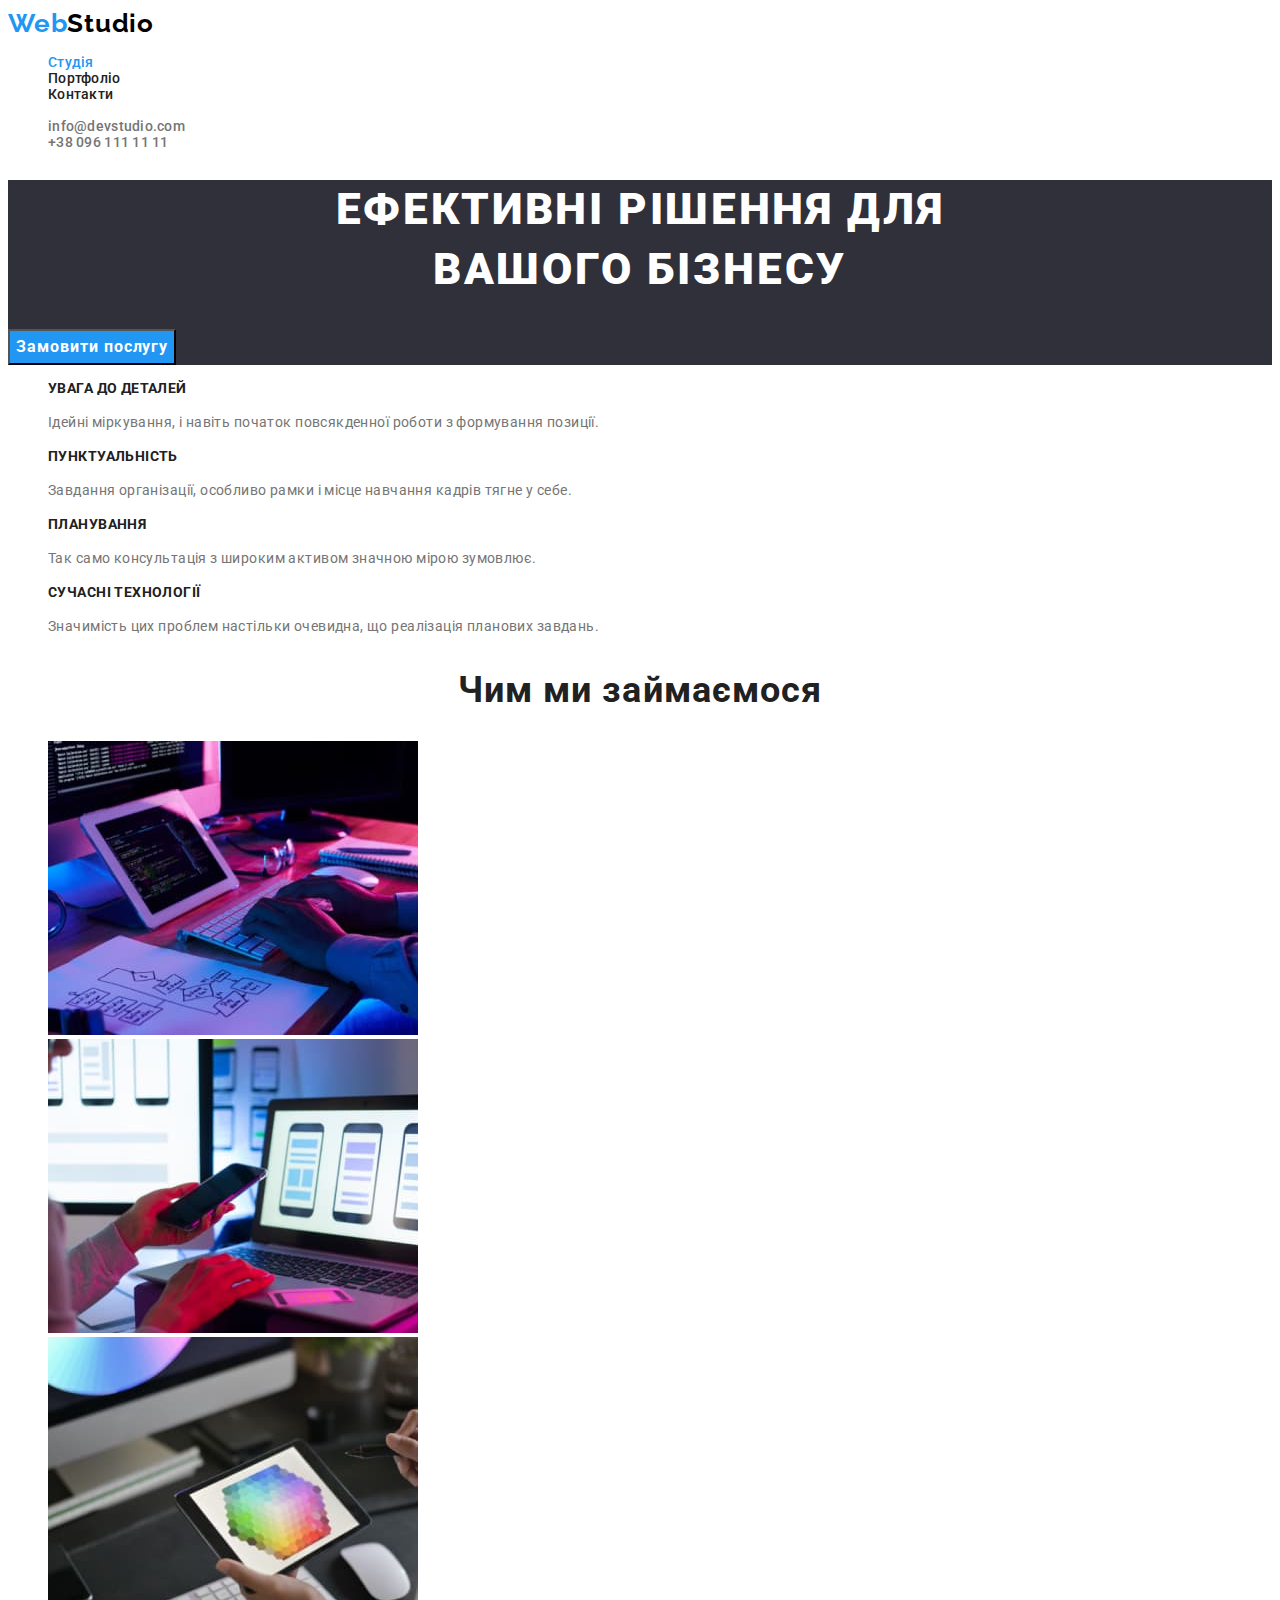
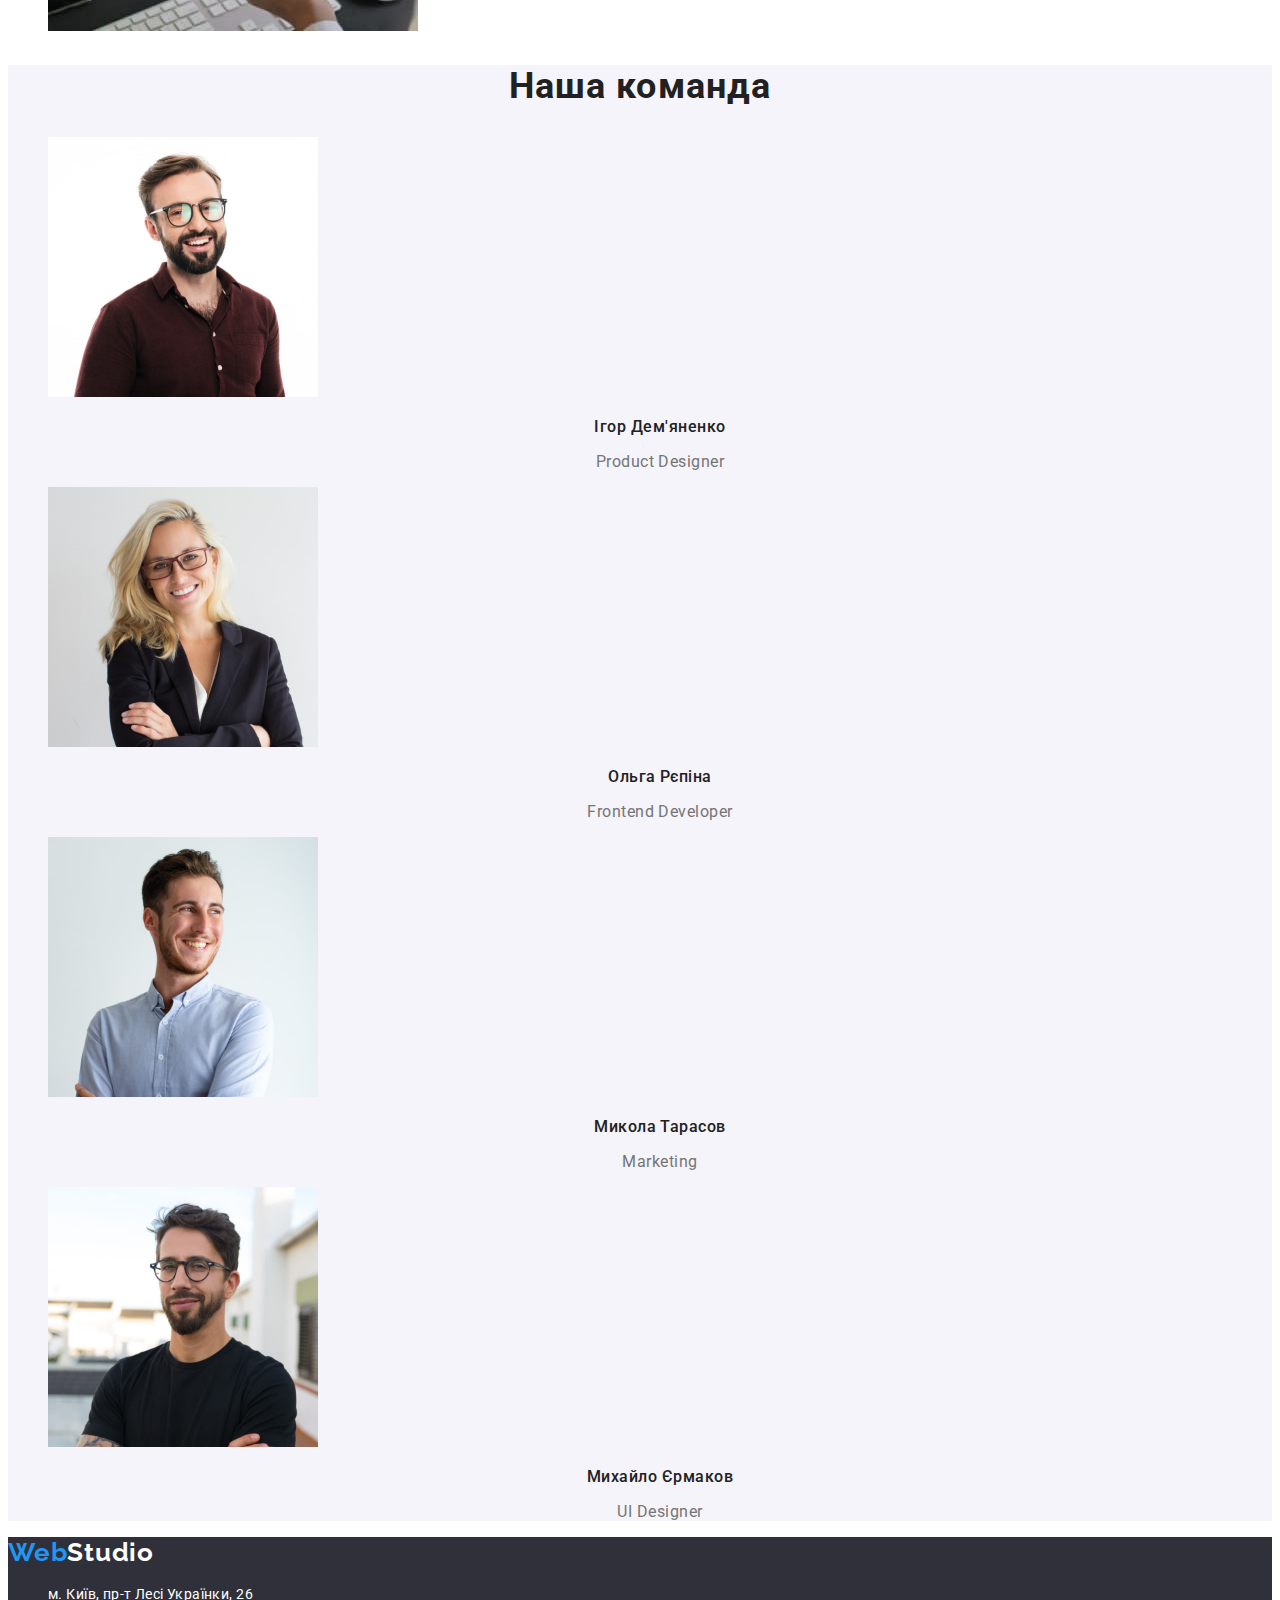
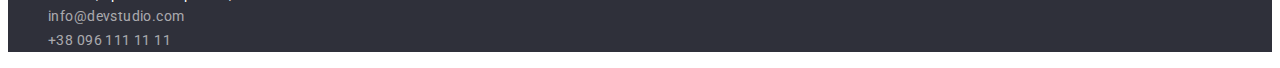
<file: index.html>
<!DOCTYPE html>
<html lang="uk">
<head>
    <meta charset="UTF-8">
    <meta http-equiv="X-UA-Compatible" content="IE=edge">
    <meta name="viewport" content="width=device-width, initial-scale=1.0">
    <title>WebStudio</title>
    <link rel="stylesheet" href="css/style.css">
    <link href="https://fonts.googleapis.com/css2?family=Raleway:wght@700&family=Roboto:wght@400;500;700;900&display=swap" rel="stylesheet">
</head>
<body>
    <header>
        <!-- Logo -->
        <div class="logo">
            <a href="./index.html" class="logo-first">Web<span class="logo-end">Studio</span></a>
        </div>
        <!-- Navigation -->
        <nav>
            <ul class="site-nav">
                <li class="nav-li"><a href="./index.html" class="link current">Студія</a></li>
                <li class="nav-li"><a href="./portfolio.html" class="link">Портфоліо</a></li>
                <li class="nav-li"><a href="./contacts.html" class="link">Контакти </a></li>
            </ul>
        </nav>
        <!-- Contacts -->
        <ul class="site-nav">
            <li class="contacts-li"><a href="mailto:info@devstudio.com" class="contacts-link">info@devstudio.com</a></li>
            <li class="contacts-li"><a href="tel:+380961111111" class="contacts-link">+38 096 111 11 11</a></li>
        </ul>
    </header>
    <main>
        <!-- Hero section -->
        <section class="hero-section">
            <h1 class="hero-title">Ефективні рішення для <br> вашого бізнесу</h1>
            <button class="button hero-button">Замовити послугу</button>
        </section>
        <!-- About -->
        <section class="about">
            <ul class="about-list">
                <li class="about-item">
                    <h2 class="about-title">УВАГА ДО ДЕТАЛЕЙ</h2>
                    <p class="about-text">Ідейні міркування, і навіть початок повсякденної роботи з формування позиції.</p>
                </li>
                <li class="about-item">
                    <h2 class="about-title">ПУНКТУАЛЬНІСТЬ</h2>
                    <p class="about-text">Завдання організації, особливо рамки і місце навчання кадрів тягне у себе.</p>
                </li>
                <li class="about-item">
                    <h2 class="about-title">ПЛАНУВАННЯ</h2>
                    <p class="about-text"> Так само консультація з широким активом значною мірою зумовлює.</p>
                </li>
                <li class="about-item">
                    <h2 class="about-title">СУЧАСНІ ТЕХНОЛОГІЇ</h2>
                    <p class="about-text">Значимість цих проблем настільки очевидна, що реалізація планових завдань.</p>
                </li>
            </ul>
        </section>
        <!-- What we do -->
        <section class="profile">
            <h2 class="profile-title">Чим ми займаємося</h2>
            <ul class="profile-list">
                <li class="profile-item"><img src="images/box-1.jpg" alt="keyboard" width="370" height="294"></li>
                <li class="profile-item"><img src="images/box-2.jpg" alt="mobile" width="370" height="294"></li>
                <li class="profile-item"><img src="images/box-3.jpg" alt="tablet" width="370" height="294"></li>
            </ul>
        </section>
        <!-- Our team -->
        <section class="team">
            <h2 class="team-title">Наша команда</h2>
            <ul class="team-list">
                <li>
                    <img src="./images/product-designer.jpg" alt="Product Designer" width="270" height="260">
                    <h3 class="team-name" lang="uk">Ігор Дем'яненко</h3>
                    <p class="team-position" lang="en">Product Designer</p>
                </li>
                <li>
                    <img src="./images/frontend-developer.jpg" alt="Frontend Developer" width="270" height="260">
                    <h3 class="team-name" lang="uk">Ольга Рєпіна</h3>
                    <p class="team-position" lang="en">Frontend Developer</p>
                </li>
                <li>
                    <img src="./images/marketing.jpg" alt="Marketing" width="270" height="260">
                    <h3 class="team-name" lang="uk">Микола Тарасов</h3>
                    <p class="team-position" lang="en">Marketing</p>
                </li>
                <li>
                    <img src="./images/ui-designer.jpg" alt="UI Designer" width="270" height="260">
                    <h3 class="team-name" lang="uk">Михайло Єрмаков</h3>
                    <p class="team-position" lang="en">UI Designer</p>
                </li>
            </ul>
        </section>
    </main>
    <footer>
        <!-- Footer logo -->
        <div class="footer">
         <div class="logo">
        <a href="./index.html" class="logo-first">Web<span class="footer-end">Studio</span></a>
        </div>
        <!-- Footer adress -->
         <address>
        <ul class="footer-list">
            <li><a href="https://goo.gl/maps/C7pXMFegKn5EvWC58" class="adress-link" target="_blank" rel="noreferrer noopener"> м. Київ, пр-т Лесі Українки, 26 </a></li>
            <li><a href="mailto:info@devstudio.com" class="footer-contacts">info@devstudio.com</a></li>
            <li><a href="tell:+380961111111" class="footer-contacts">+38 096 111 11 11</a></li>
        </ul>
        </address>
        </div>
    </footer>
</body>
</html>
</file>
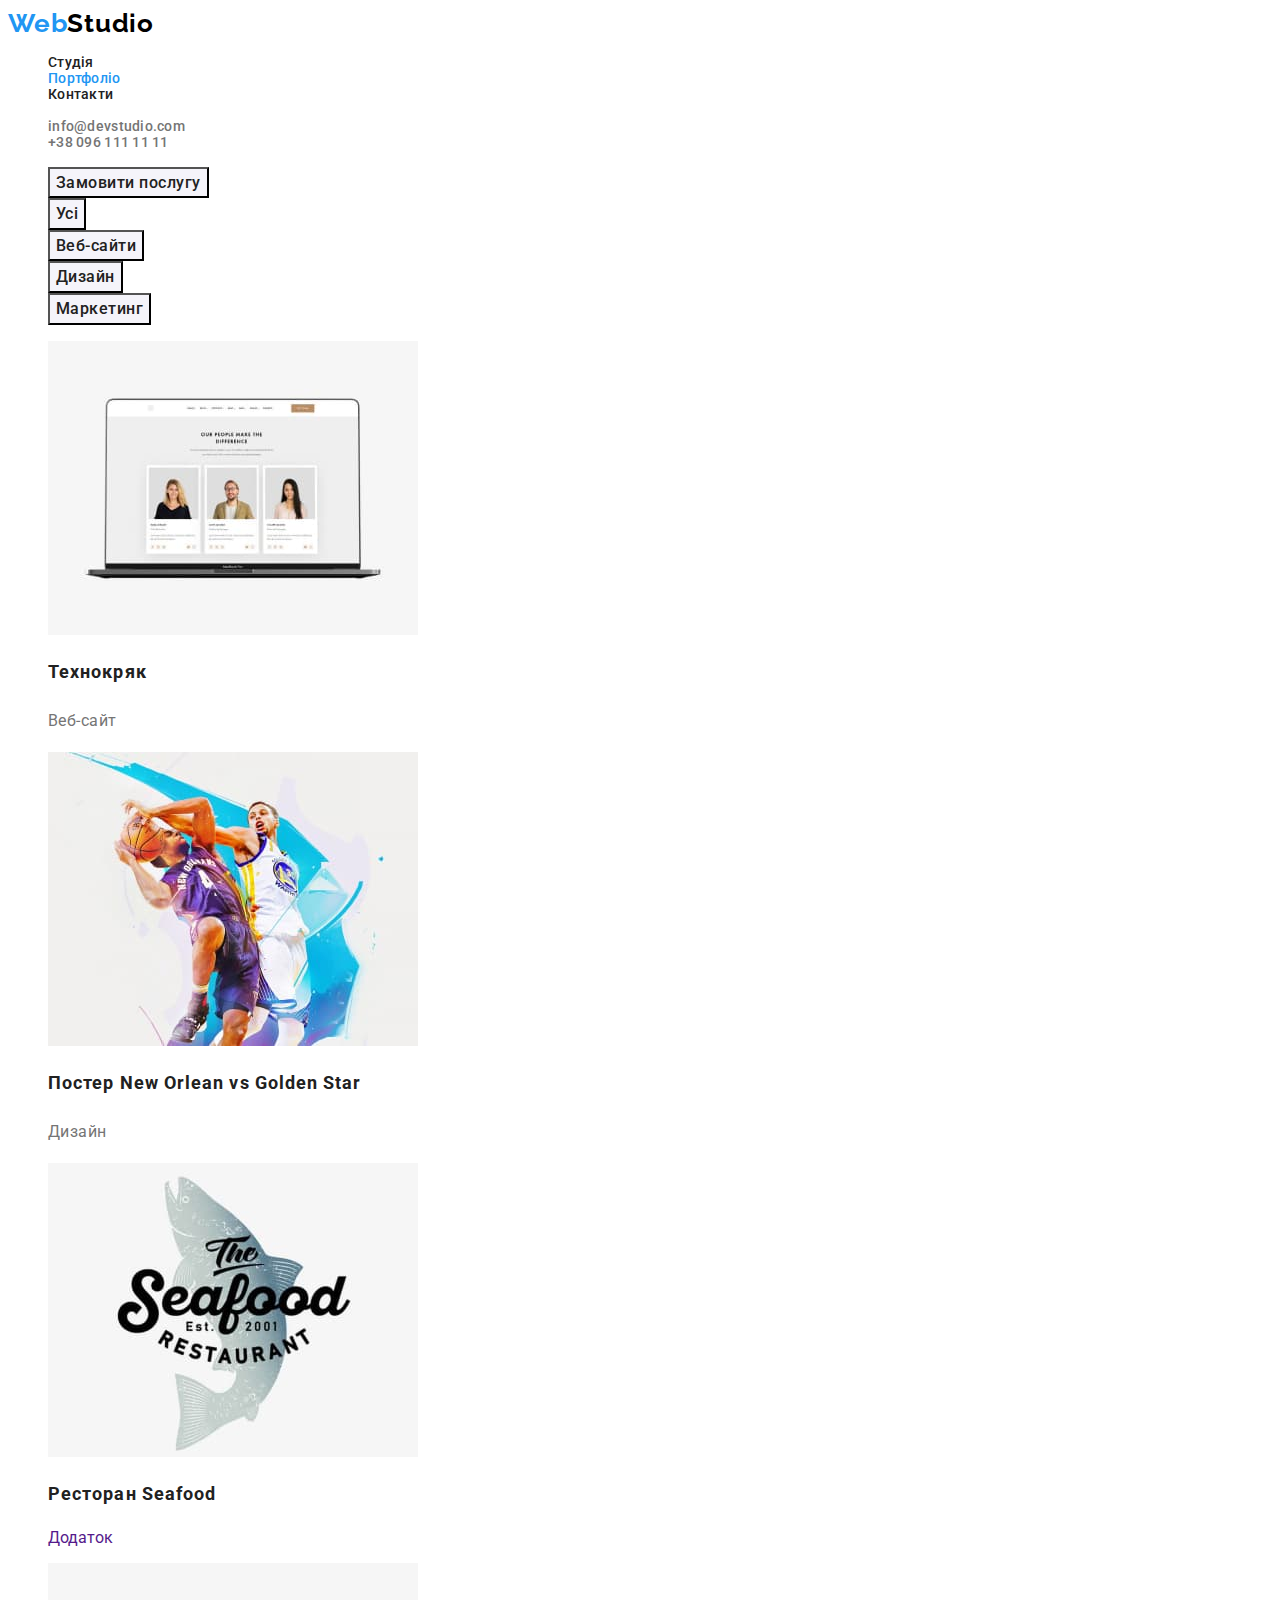
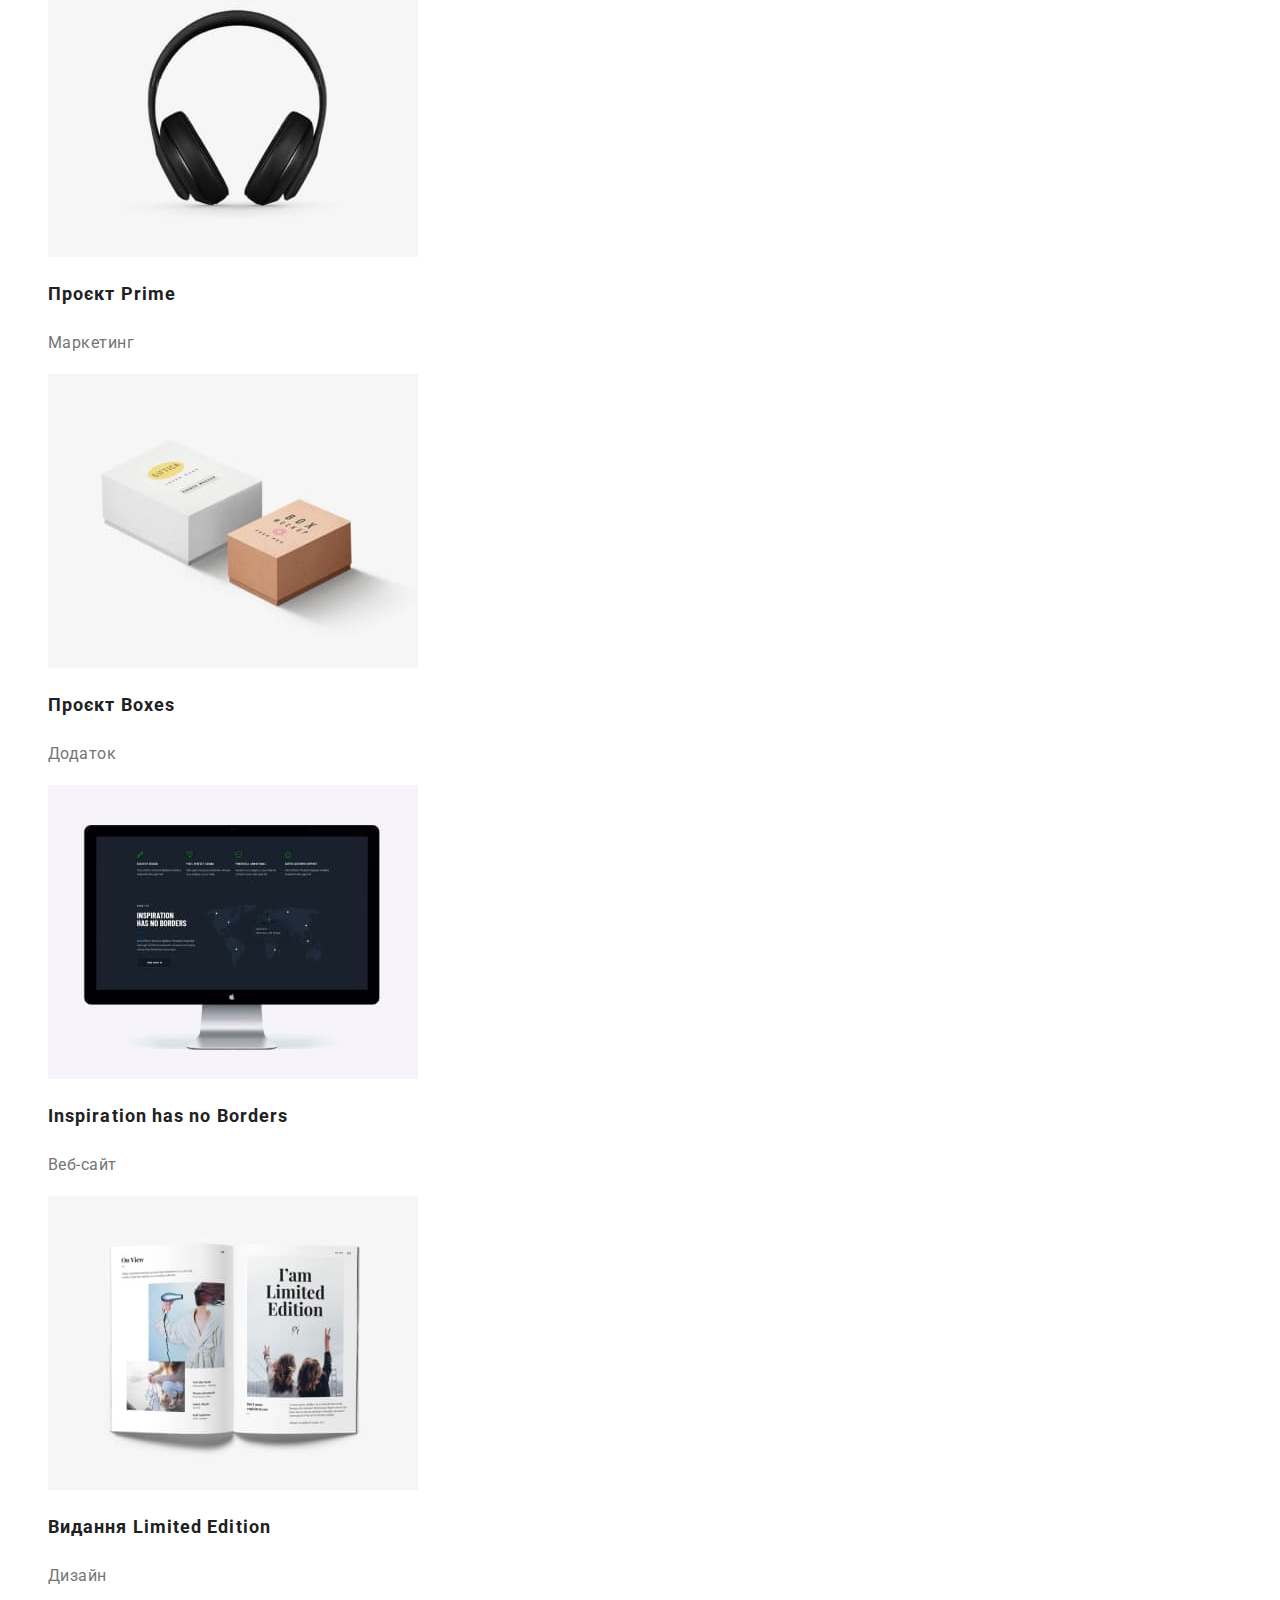
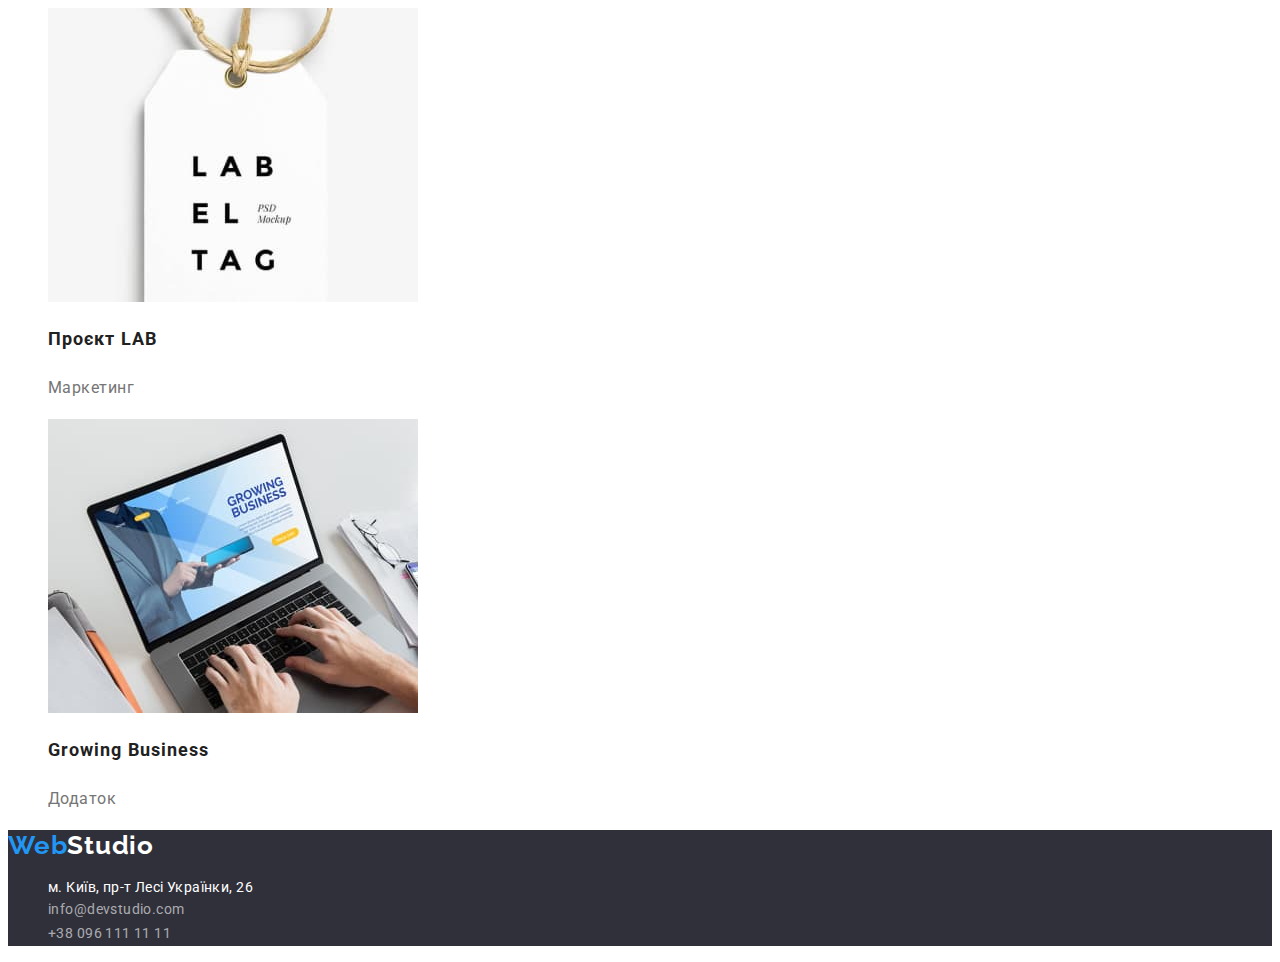
<file: portfolio.html>
<!DOCTYPE html>
<html lang="uk">
<head>
    <meta charset="UTF-8">
    <meta http-equiv="X-UA-Compatible" content="IE=edge">
    <meta name="viewport" content="width=device-width, initial-scale=1.0">
    <title>WebStudio Portfolio</title>
    <link rel="stylesheet" href="css/style.css">
    <link href="https://fonts.googleapis.com/css2?family=Raleway:wght@700&family=Roboto:wght@400;500;700;900&display=swap" rel="stylesheet">
</head>
<body>
    <header>
        <!-- Logo -->
        <div class="logo">
        <a href="./index.html" class="logo-first">Web<span class="logo-end">Studio</span></a>
        </div>
        <!-- Navigation -->
        <nav>
            <ul class="site-nav">
                <li class="nav-li"><a href="./index.html" class="link">Студія</a></li>
                <li class="nav-li"><a href="./portfolio.html" class="link current">Портфоліо</a></li>
                <li class="nav-li"><a href="./contacts.html" class="link">Контакти </a></li>
            </ul>
        </nav>
        <!-- Contacts -->
        <ul class="site-nav">
            <li class="contacts-li"><a href="mailto:info@devstudio.com" class="contacts-link">info@devstudio.com</a></li>
            <li class="contacts-li"><a href="tel:+380961111111" class="contacts-link">+38 096 111 11 11</a></li>
        </ul>
    </header>
    <main>
        <section>
        <h1 hidden>Портфоліо</h1>
        <!-- Button filter -->
        <ul class="filter">
            <li><button class="button filter-button">Замовити послугу</button></li>
            <li><button class="button filter-button">Усі</button></li>
            <li><button class="button filter-button">Веб-сайти</button></li>
            <li><button class="button filter-button">Дизайн</button></li>
            <li><button class="button filter-button">Маркетинг</button></li>
        </ul>
        <!-- Portfolio -->
            <ul class="portfolio-list">
                <li class="portfolio-item"> 
                    <a href="" class="portfolio-link">
                    <img src="./images/techno.jpg" alt="technokrjak" width="370" height="294">
                    <h2 class="list-title">Технокряк</h2>
                    <p class="list-text" lang="uk">Веб-сайт</p>
                    </a>
                </li>
                <li class="portfolio-item"> 
                    <a href="" class="portfolio-link">
                    <img src="./images/poster.jpg" alt="poster" width="370" height="294">
                    <h2 class="list-title">Постер New Orlean vs Golden Star</h2>
                    <p class="list-text" lang="uk">Дизайн</p>
                    </a>
                </li>
                <li class="portfolio-item"> 
                    <a href="" class="portfolio-link">
                    <img src="./images/seafood.jpg" alt="seafood-restorant" width="370" height="294">
                    <h2 class="list-title">Ресторан Seafood</h2>
                    <p lang="uk">Додаток</p>
                    </a>
                </li>
                <li class="portfolio-item"> 
                    <a href="" class="portfolio-link">
                    <img src="./images/prime.jpg" alt="prime" width="370" height="294">
                    <h2 class="list-title">Проєкт Prime</h2>
                    <p class="list-text" lang="uk">Маркетинг</p>
                    </a>
                </li>
                <li class="portfolio-item"> 
                    <a href="" class="portfolio-link">
                    <img src="./images/boxes.jpg" alt="boxes" width="370" height="294">
                    <h2 class="list-title">Проєкт Boxes</h2>
                    <p class="list-text" lang="uk">Додаток</p>
                    </a>
                </li>
                <li class="portfolio-item"> 
                    <a href="" class="portfolio-link">
                    <img src="./images/inspiration.jpg" alt="inspiration" width="370" height="294">
                    <h2 class="list-title" lang="en">Inspiration has no Borders</h2>
                    <p class="list-text" lang="uk">Веб-сайт</p>
                    </a>
                </li>
                <li class="portfolio-item"> 
                    <a href="" class="portfolio-link">
                    <img src="./images/limited-edition.jpg" alt="limited-edition" width="370" height="294">
                    <h2 class="list-title">Видання Limited Edition</h2>
                    <p class="list-text" lang="uk">Дизайн</p>
                    </a>
                </li>
                <li class="portfolio-item"> 
                    <a href="" class="portfolio-link">
                    <img src="./images/lab.jpg" alt="lab" width="370" height="294">
                    <h2 class="list-title">Проєкт LAB</h2>
                    <p class="list-text" lang="uk">Маркетинг</p>
                    </a>
                </li>
                <li class="portfolio-item"> 
                    <a href="" class="portfolio-link">
                    <img src="./images/growing-busines.jpg" alt="growing-busines" width="370" height="294">
                    <h2 class="list-title" lang="en">Growing Business</h2>
                    <p class="list-text" lang="uk">Додаток</p>
                    </a>
                </li>
            </ul>
        </section>
    </main>
    <footer>
        <!-- Footer logo -->
        <div class="footer">
         <div class="logo">
        <a href="./index.html" class="logo-first">Web<span class="footer-end">Studio</span></a>
        </div>
        <!-- Footer adress -->
         <address>
        <ul class="footer-list">
            <li><a href="https://goo.gl/maps/C7pXMFegKn5EvWC58" class="adress-link" target="_blank" rel="noreferrer noopener"> м. Київ, пр-т Лесі Українки, 26 </a></li>
            <li><a href="mailto:info@devstudio.com" class="footer-contacts">info@devstudio.com</a></li>
            <li><a href="tell:+380961111111" class="footer-contacts">+38 096 111 11 11</a></li>
        </ul>
        </address>
        </div>
    </footer>
</body>
</html>
</file>
<file: css/style.css>
:root{
    --primary-bg-color:#FFFFFF;
    --block-bg-color:#2F303A;
    --section-bg-color:#F5F4FA;
    --active-color:#2196F3;
    --primary-text-color:#212121;
    --text-color:#757575;
}

body{
    font-family: 'Roboto', 'Verdana', 'Tahoma', sans-serif;
    background-color:var(--primary-bg-color);
    color: var(--primary-text-color);
}
/* Main */
.main{
    
}
/* Logo */
.logo{
    font-family: 'Raleway';
    font-weight: 700;
    font-size: 26px;
    line-height: 1.19;
    letter-spacing: 0.03em;
}
.logo-first{   
    text-decoration:none;
    color: var(--active-color);}

.logo-end{
    color: #000000;
}

/* Navigation */
.site-nav{

}
.nav-li, .contacts-li{
    list-style-type: none;
    font-weight: 500;
    font-size: 14px;
    line-height: 1.14;
    letter-spacing: 0.02em;
}
.link{
    text-decoration: none;
    color: var(--primary-text-color);
    cursor: pointer;
}
   
.site-nav .link.current{
    color: var(--active-color);
}
.link:focus, .link:hover{
    color: var(--active-color);
}

/* Contacts */
.contacts-link{
    font-weight: 500;
    font-size: 14px;
    line-height: 1.14;
    letter-spacing: 0.02em;
    color: var(--text-color);
    text-decoration: none;
    cursor: pointer;
}

.contacts-link:hover, .contacts-link:focus{
    color: var(--active-color);
}

/* Hero section */
.hero-section{
    background-color: var(--block-bg-color);
    color: var(--primary-bg-color);
    text-align: center;
    letter-spacing: 0.06em;
    text-transform: uppercase;
}

.hero-title{
    font-weight: 900;
    font-size: 44px;
    line-height: 1.36;
    text-align: center;
    letter-spacing: 0.06em;
    text-transform: uppercase;
}

.hero-button{
    font-family: 'Roboto', sans-serif;
    font-weight: 700;
    font-size: 16px;
    line-height: 1.88;
    display: flex;
    align-items: center;
    text-align: center;
    letter-spacing: 0.06em;
    color: var(--primary-bg-color);
    background-color: var(--active-color);
}

.hero-button:focus, .hero-button:hover{
    background: #188CE8;
    box-shadow: 0px 4px 4px rgba(0, 0, 0, 0.15);
    border-radius: 4px;
    cursor: pointer;
}
/* About */
.about{
}
.about-list{

}
.about-item{
    list-style-type: none;

}
.about-title{
    font-weight: 700;
    font-size: 14px;
    line-height: 1.14;
    letter-spacing: 0.03em;
    text-transform: uppercase;
    color: var(--primary-text-color);
}
.about-text{
    font-size: 14px;
    line-height: 1.71;
    letter-spacing: 0.03em;
    color: var(--text-color);
}

/* Pfofile */
.profile{
}
.profile-title{
    font-weight: 700;
    font-size: 36px;
    line-height: 1.17;
    text-align: center;
    letter-spacing: 0.03em;
    color:var(--primary-text-color);
}
.profile-list{
    list-style-type: none;

}
.profile-item{

}
/* Team */
.team{
    background-color: var(--section-bg-color);
}
.team-title{
    font-weight: 700;
    font-size: 36px;
    line-height: 1.17;
    text-align: center;
    letter-spacing: 0.03em;
    color: var(--primary-text-color);

}
.team-list{
    list-style-type: none;
}

.team-name{
    font-weight: 500;
    font-size: 16px;
    line-height: 1.19;
    text-align: center;
    letter-spacing: 0.03em;
    color: var(--primary-text-color);
}

.team-position{
    font-size: 16px;
    line-height: 1.19;
    text-align: center;
    letter-spacing: 0.03em;
    color:var(--text-color);
}

/* Button filter */
.filter{
    
}
.filter li{
    list-style-type: none;
   
}

.filter-button{  
    font-family: 'Roboto', sans-serif;
    font-weight: 500;
    font-size: 16px;
    line-height: 1.6;
    text-align: center;
    letter-spacing: 0.03em;
    color: var(--primary-text-color);
    background-color: var(--section-bg-color);
}

.filter-button:hover, .filter-button:focus {
    color: var(--primary-bg-color);
    background-color: var(--active-color);
    cursor: pointer;

}

/* Portfolio */
.portfolio{

}

.portfolio-item {
    list-style-type: none;
}

.portfolio-link{
    text-decoration: none;
}

.list-title{
    font-weight: 700;
    font-size: 18px;
    line-height: 2;
    letter-spacing: 0.06em;
    color: var(--primary-text-color);
}

.list-text{
    font-size: 16px;
    line-height: 1.89;
    letter-spacing: 0.03em;
    color:var(--text-color)
}
/* Footer */
.footer{
    background-color: var(--block-bg-color);
}

.footer-end{
    color: var(--primary-bg-color);
}
.footer-list li{
    list-style-type: none;
}

.adress-link{
    font-style: normal;
    font-size: 14px;
    line-height: 1.5;
    letter-spacing: 0.03em;
    color:var(--primary-bg-color);
    text-decoration: none;
}

.footer-contacts{
    font-style: normal; 
    font-size: 14px;
    line-height: 1.7;
    letter-spacing: 0.03em;
    color: rgba(255, 255, 255, 0.6);
    text-decoration: none;
}

.adress-link:hover, .adress-link:focus,
.footer-contacts:hover, .footer-contacts:focus{
    color: var(--active-color);
}
</file>
